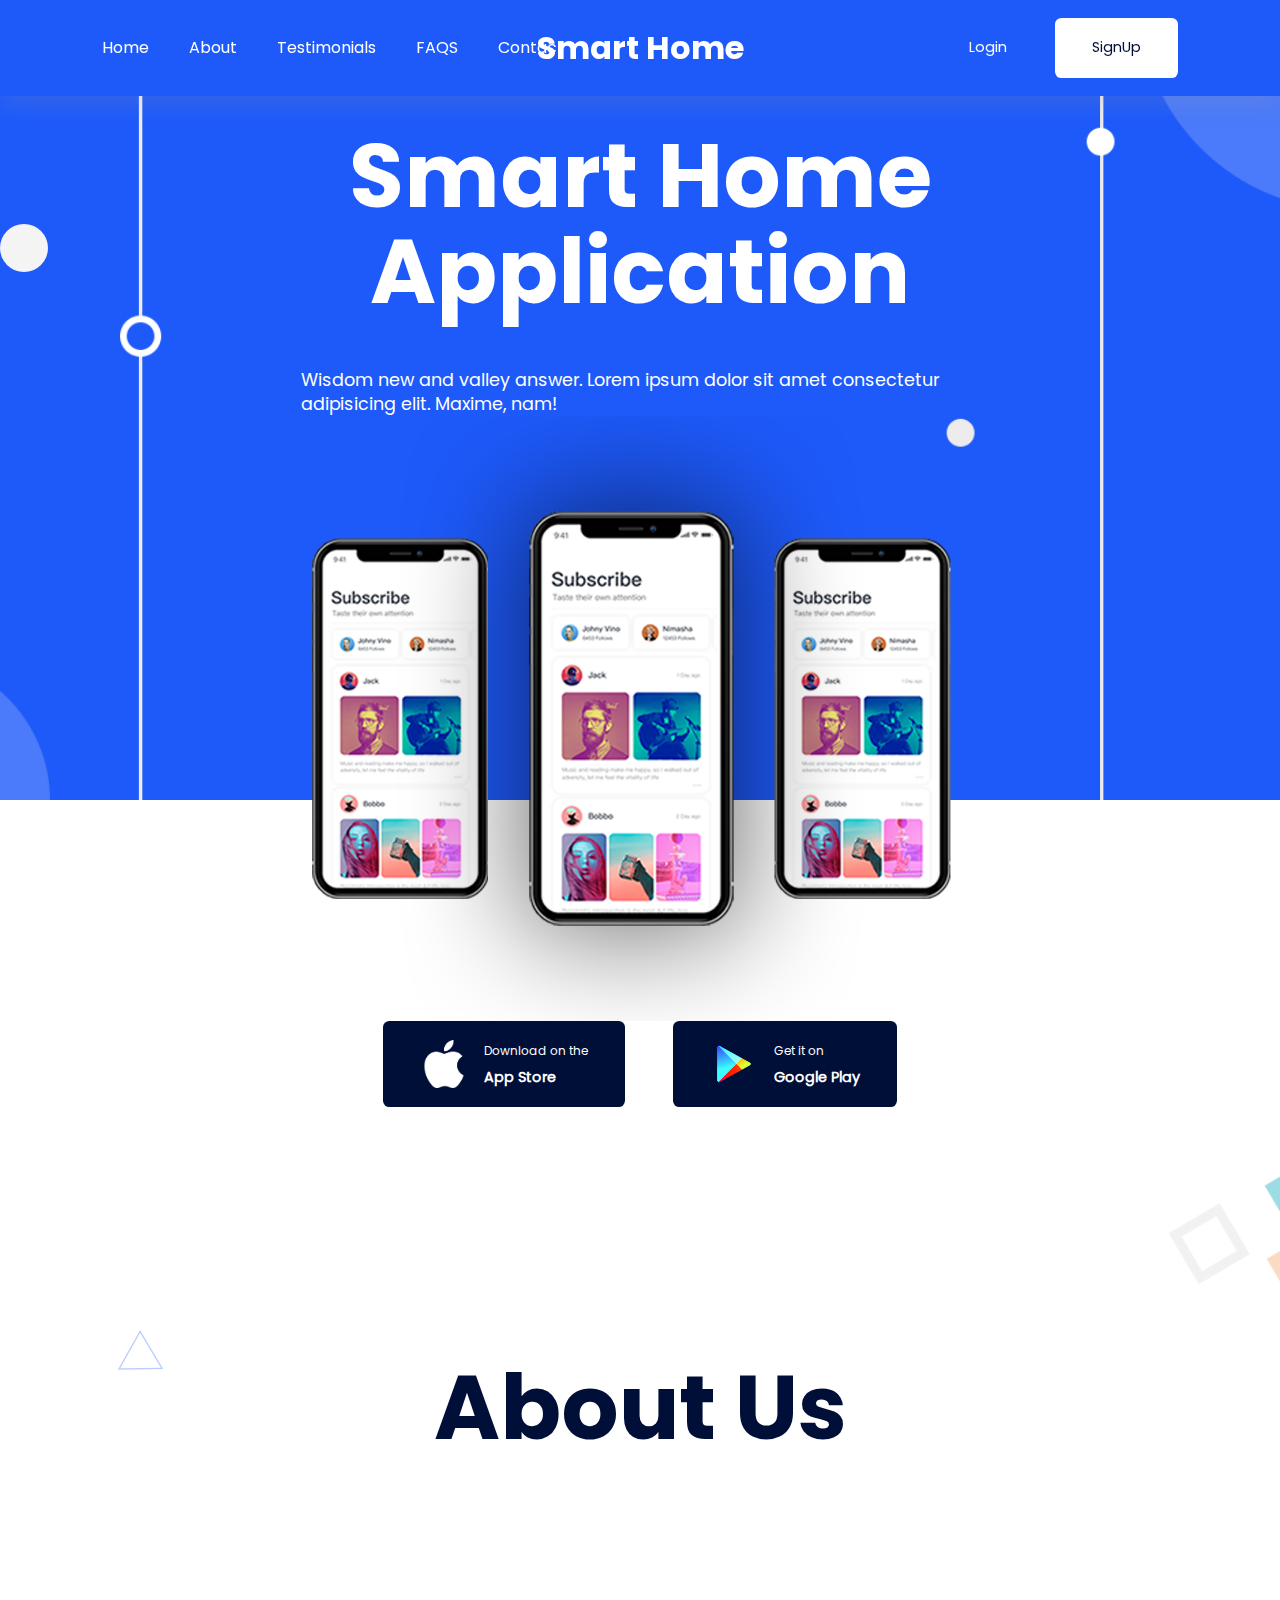
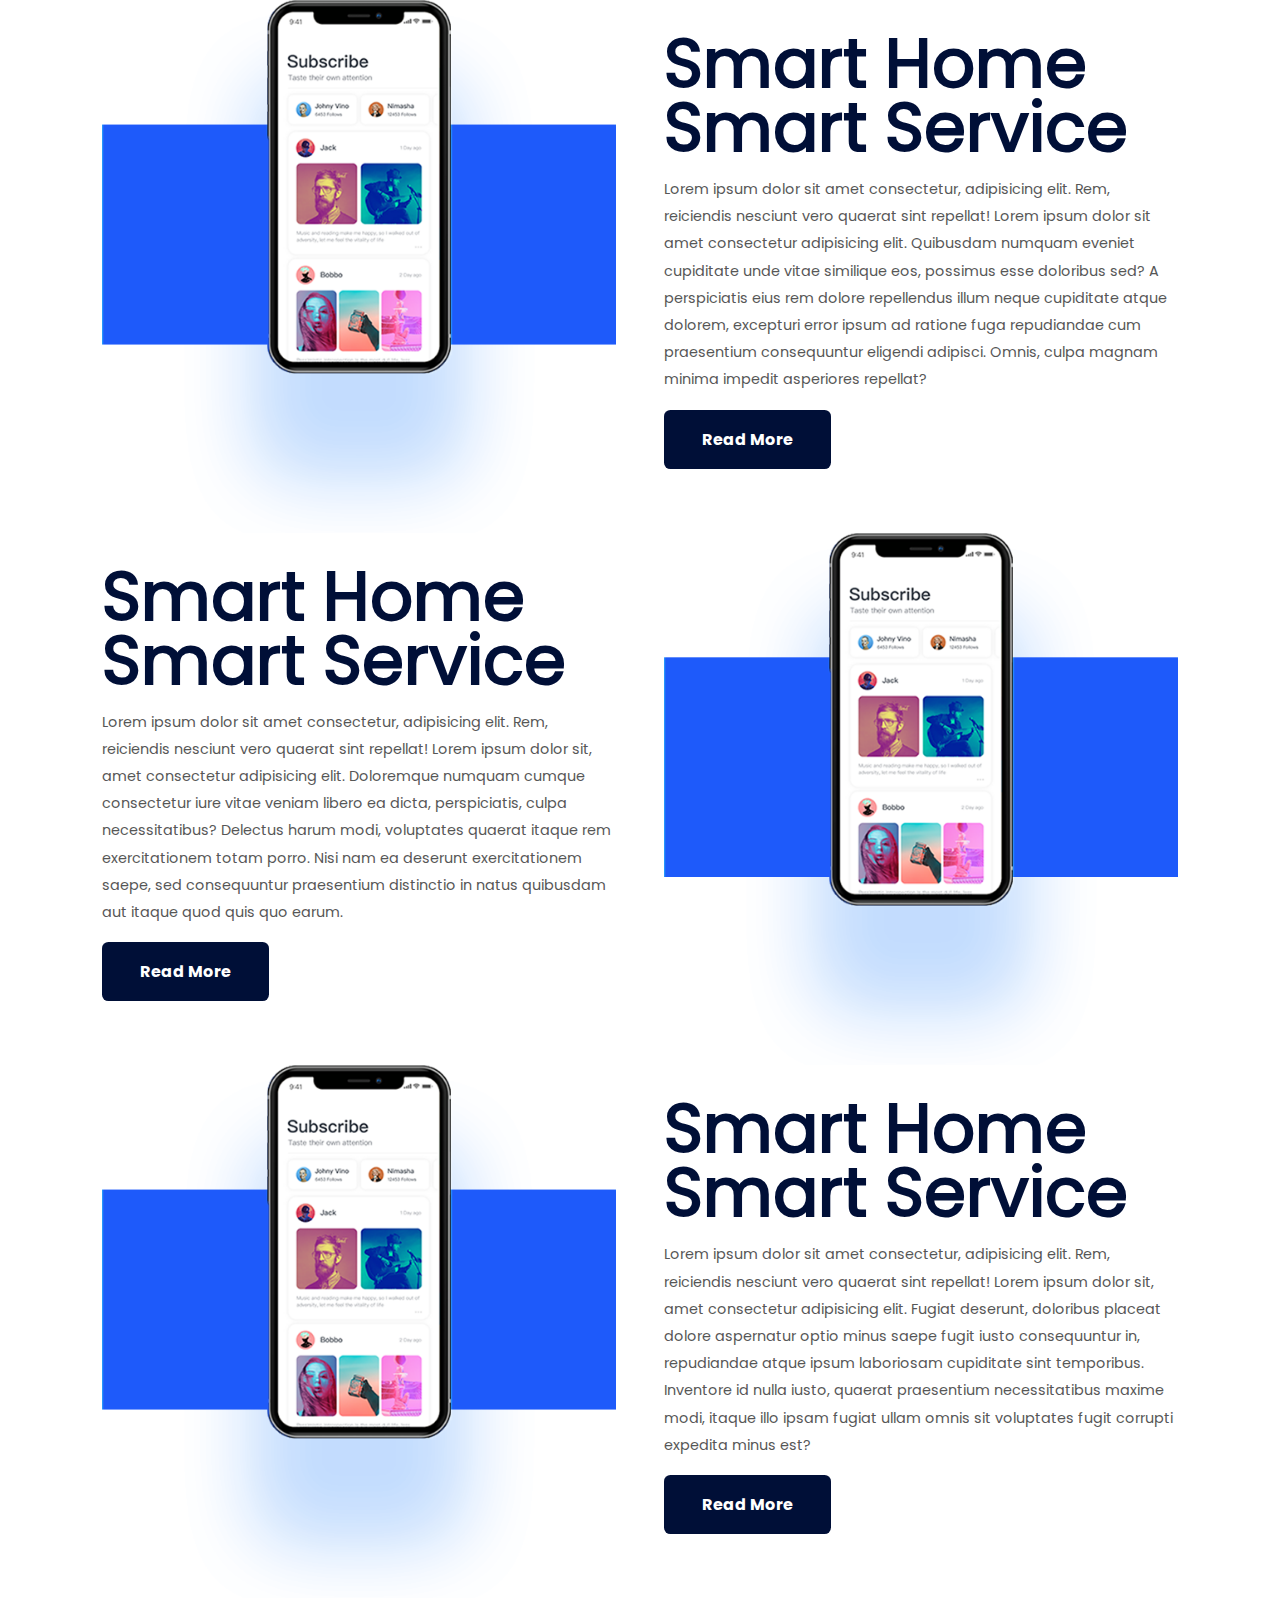
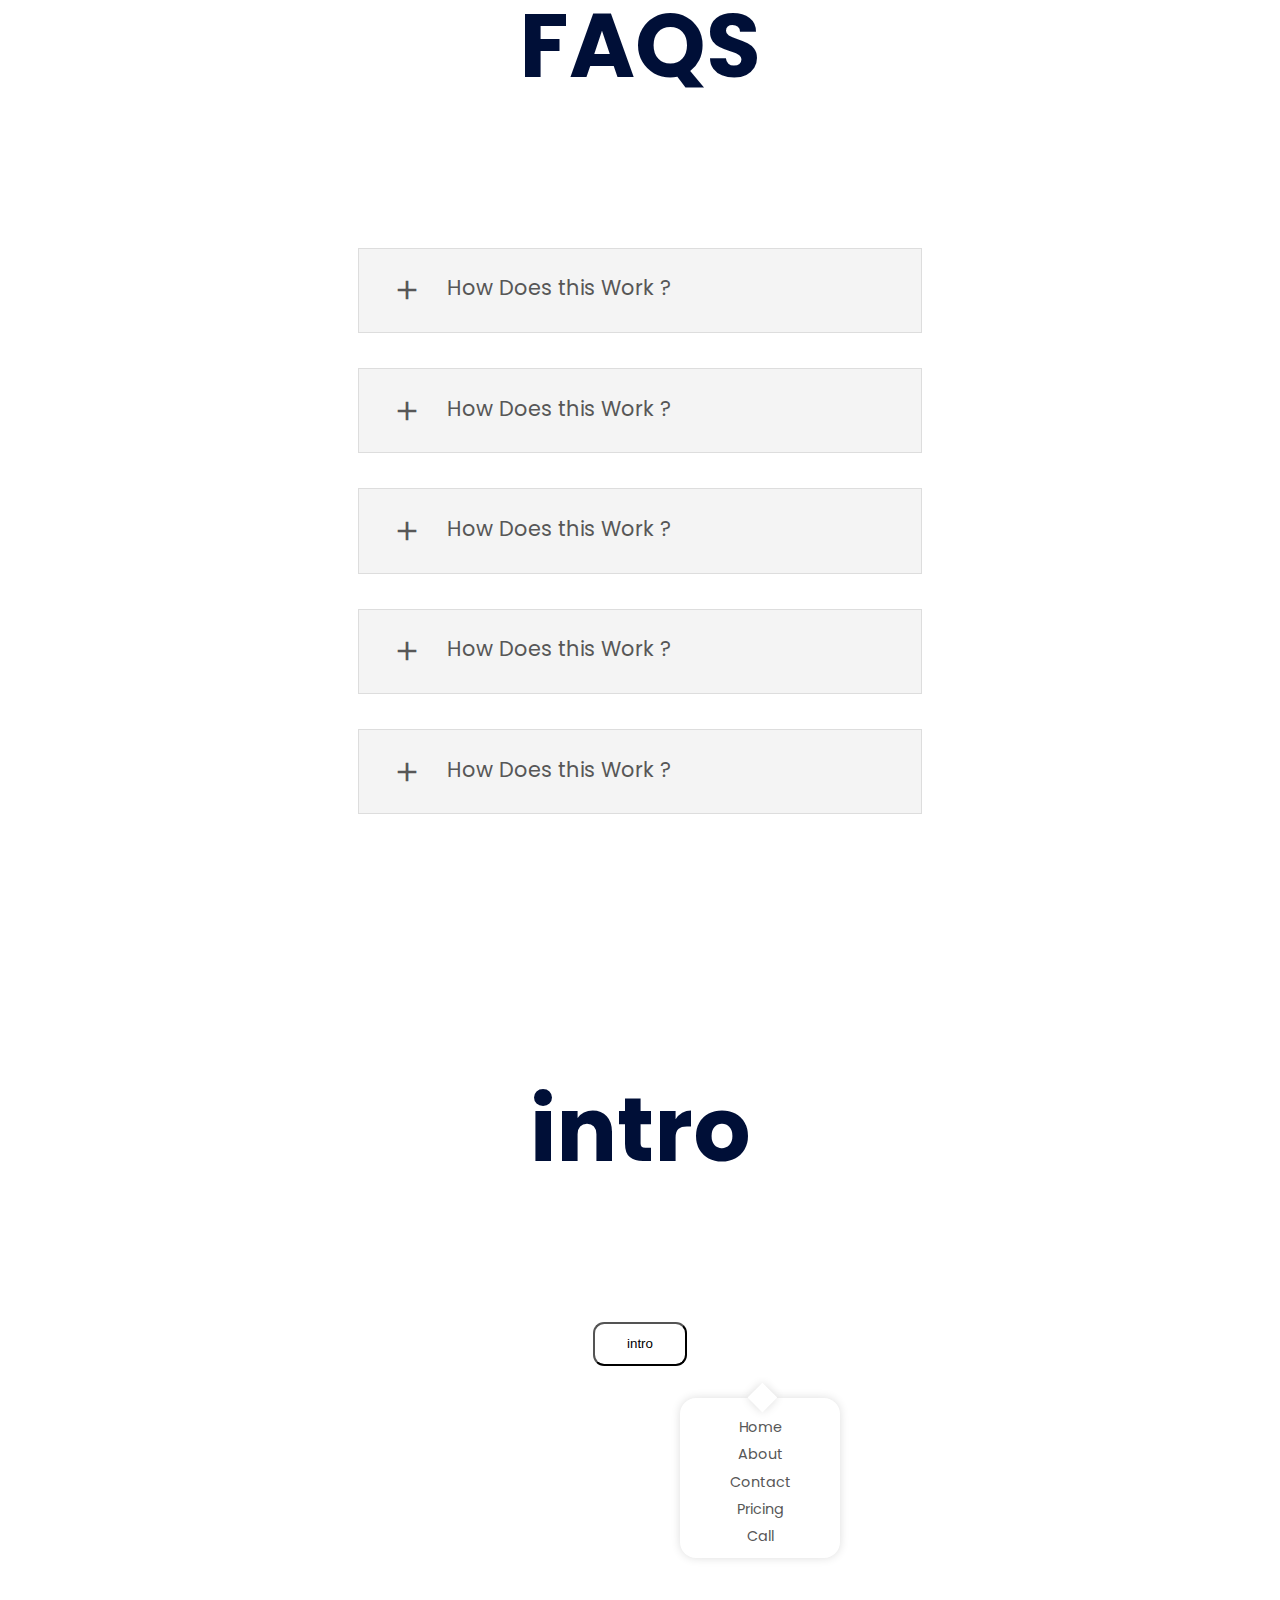
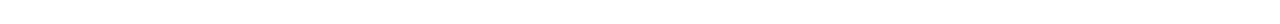
<file: index.html>
<!DOCTYPE html>
<html lang="en">
<head>
    <meta charset="UTF-8">
    <meta http-equiv="X-UA-Compatible" content="IE=edge">
    <link rel="stylesheet" href="/style.css">
    <link href="https://fonts.googleapis.com/icon?family=Material+Icons+Sharp"
    rel="stylesheet">
    <meta name="viewport" content="width=device-width, initial-scale=1.0">
    <title>Smart Home</title>
</head>
<body>
    
    <nav>
        <div class="container nav_container">
            <ul class="nav_items">
                <li><a href="">Home</a></li>
                <li><a href="#about">About</a></li>
                <li><a href="#testimonials">Testimonials</a></li>
                <li><a href="#faqs">FAQS</a></li>
                <li><a href="contact.html">Contact</a></li>
            </ul>


            <h3><a href="index.html" class="nav_logo">Smart Home</a></h3>

            <div class="nav_signin_signup">
                <a href="">Login</a>
                <a href="" class="btn cb">SignUp</a>
            </div>

            <button class="menu-btn">
                <span class="material-icons-sharp">
                    menu
                </span>
            </button>

            <button class="menu-btn">
                <span class="material-icons-sharp">
                    close
                </span>
            </button>
        </div>
    </nav>

    <!-- ---------------- Header Section -------------- -->

    <header>
        <div class="container header_container">
            <h1 class="header_title">Smart Home <br>Application</h1>
            <p class="lead">Wisdom new and valley answer. Lorem ipsum dolor sit amet consectetur adipisicing elit. Maxime, nam!</p>
            <div class="header_img">
                <img src="/assets/3-mobile.png" alt="">
            </div>

            <div class="cta">
                <a href="" class="btn btn-primary">
                    <div class="logo">
                        <img src="/assets/pngegg (3).png" alt="" target="_blank">
                    </div>
                    <span>
                        <small>Download on the</small>
                        <h4>App Store</h4>
                    </span>
                </a>


                <a href="" class="btn btn-primary">
                    <div class="logo">
                        <img src="/assets/playStore.png" alt="" target="_blank">
                    </div>
                    <span>
                        <small>Get it on</small>
                        <h4>Google Play</h4>
                    </span>
                </a>
            </div>

            <!-- ------------- Header Social --------------- -->

            <div class="header_socials">
                <a href="https://facebook.com/apple" target="_blank">
                    <img src="/assets/facebook.png">
                </a>

                <a href="https://instagram.com/apple" target="_blank">
                    <img src="/assets/instagram.png">
                </a>

                <a href="https://twitter.com/apple" target="_blank">
                    <img src="/assets/twitter.png">
                </a>

                <a href="https://linkedin.com/apple" target="_blank">
                    <img src="/assets/linkedin.png">
                </a>
            </div>

        </div>

        <div class="header_dec1"></div>
    </header>

    <section id="about">
        <h1 class="title">About Us</h1>
        <div class="container">
            <article class="about_article">
                <div class="about_img">
                    <img src="/assets/bg-blue-mobile.png" alt="">
                </div>
                <div class="about-text">
                    <h2>Smart Home Smart Service</h2>
                    <p>Lorem ipsum dolor sit amet consectetur, adipisicing elit. Rem, reiciendis nesciunt vero quaerat sint repellat! Lorem ipsum dolor sit amet consectetur adipisicing elit. Quibusdam numquam eveniet cupiditate unde vitae similique eos, possimus esse doloribus sed? A perspiciatis eius rem dolore repellendus illum neque cupiditate atque dolorem, excepturi error ipsum ad ratione fuga repudiandae cum praesentium consequuntur eligendi adipisci. Omnis, culpa magnam minima impedit asperiores repellat?</p>
                    <button class="btn btn-primary">Read More</button>
                </div>
            </article>



            <article class="about_article">
                <div class="about-text">
                    <h2>Smart Home Smart Service</h2>
                    <p>Lorem ipsum dolor sit amet consectetur, adipisicing elit. Rem, reiciendis nesciunt vero quaerat sint repellat! Lorem ipsum dolor sit, amet consectetur adipisicing elit. Doloremque numquam cumque consectetur iure vitae veniam libero ea dicta, perspiciatis, culpa necessitatibus? Delectus harum modi, voluptates quaerat itaque rem exercitationem totam porro. Nisi nam ea deserunt exercitationem saepe, sed consequuntur praesentium distinctio in natus quibusdam aut itaque quod quis quo earum.</p>
                    <button class="btn btn-primary">Read More</button>
                </div>

                <div class="about_img">
                    <img src="/assets/bg-blue-mobile.png" alt="">
                </div>
            </article>



            <article class="about_article">
                <div class="about_img">
                    <img src="/assets/bg-blue-mobile.png" alt="">
                </div>
                <div class="about-text">
                    <h2>Smart Home Smart Service</h2>
                    <p>Lorem ipsum dolor sit amet consectetur, adipisicing elit. Rem, reiciendis nesciunt vero quaerat sint repellat! Lorem ipsum dolor sit, amet consectetur adipisicing elit. Fugiat deserunt, doloribus placeat dolore aspernatur optio minus saepe fugit iusto consequuntur in, repudiandae atque ipsum laboriosam cupiditate sint temporibus. Inventore id nulla iusto, quaerat praesentium necessitatibus maxime modi, itaque illo ipsam fugiat ullam omnis sit voluptates fugit corrupti expedita minus est?</p>
                    <button class="btn btn-primary">Read More</button>
                </div>
            </article>
        </div>
    </section>

    <!-- ------------- FAQS ------------------ -->
    <section id="faqs">
        <h1 class="title">FAQS</h1>
        <div class="container faqs_container">
            <article class="faqs">
                
                    <span class="material-icons-sharp">
                        add
                    </span>
                    <div class="faqs_ques">
                        <h4 class="ques">How Does this Work ?</h4>
                        <p class="ans">Lorem ipsum dolor sit amet consectetur adipisicing elit. Obcaecati
                        labore quo fugit recusandae vel quibusdam voluptatem praesentium consectetur laudantium soluta?</p>
                    </div>
                
            </article>



            <article class="faqs">
                
                <span class="material-icons-sharp">
                    add
                </span>
                <div class="faqs_ques">
                    <h4 class="ques">How Does this Work ?</h4>
                    <p class="ans">Lorem ipsum dolor sit amet consectetur adipisicing elit. Obcaecati
                    labore quo fugit recusandae vel quibusdam voluptatem praesentium consectetur laudantium soluta?</p>
                </div>
            
            </article>


            <article class="faqs">
                
                <span class="material-icons-sharp">
                    add
                </span>
                <div class="faqs_ques">
                    <h4 class="ques">How Does this Work ?</h4>
                    <p class="ans">Lorem ipsum dolor sit amet consectetur adipisicing elit. Obcaecati
                    labore quo fugit recusandae vel quibusdam voluptatem praesentium consectetur laudantium soluta?</p>
                </div>
            
            </article>


            <article class="faqs">
                
                <span class="material-icons-sharp">
                    add
                </span>
                <div class="faqs_ques">
                    <h4 class="ques">How Does this Work ?</h4>
                    <p class="ans">Lorem ipsum dolor sit amet consectetur adipisicing elit. Obcaecati
                    labore quo fugit recusandae vel quibusdam voluptatem praesentium consectetur laudantium soluta?</p>
                </div>
            
            </article>

            <article class="faqs">
                
                <span class="material-icons-sharp">
                    add
                </span>
                <div class="faqs_ques">
                    <h4 class="ques">How Does this Work ?</h4>
                    <p class="ans">Lorem ipsum dolor sit amet consectetur adipisicing elit. Obcaecati
                    labore quo fugit recusandae vel quibusdam voluptatem praesentium consectetur laudantium soluta?</p>
                </div>
            
            </article>

        </div>

    </section>


    <section class="box">
        <div class="move-box">
            
        </div>
    </section>  

    <section class="right-side">
        <div class="triangle">
            <img src="/assets/triangle.png" alt="">
        </div>
    </section>


    <section class="intro">
        <h1 class="title">intro</h1>
        <div>
            <button>intro</button>
            <div class="item">
                <ul>
                    <li><a href="">Home</a></li>
                    <li><a href="">About</a></li>
                    <li><a href="">Contact</a></li>
                    <li><a href="">Pricing</a></li>
                    <li><a href="">Call</a></li>
                </ul>
                
            </div>
            
        </div>
        
    </section>
    <script type="module" src="/main.js"></script>
</body>
</html>
</file>
<file: style.css>
@import url(/utility.css);

*{
    margin: 0%;
    padding: 0%;
    box-sizing: border-box;
    user-select: none;
    text-decoration: none;
    outline: none;
}

:root{
    --color-primary:#1e5afa;
    --color-primary-variant:rgba(0,0,240,0.2);
    --color-white:#ffffff;
    --color-light:#f4f4f4;
    --color-black:#000f37;
    --color-dark:#575757;

    --bottom-section-padding:12rem;
    --bottom-section-padding-mobile:8rem;

    --transition:all 400ms ease;

    --container-width:84%;
    --container-width-tablet:90%;
    --container-width-phone:94%;
}

html{
    scroll-behavior: smooth;
}

body{
    font-family: pp-r;
    font-size: 0.9rem;
    overflow-x: hidden;
    color: var(--color-dark) !important;
    line-height: 1.7rem;
    background: var(--color-white);
}

img{
    display: block;
    width: 100%;
}


h1{
    font-size: 5.6rem;
    line-height: 6rem;
    font-family: pp-bold;
    color: var(--color-black);
}

h2{
    font-size: 3rem;
    line-height: 1rem;
    color: var(--color-black);
}

h3{
    font-size: 2rem;
    font-weight: 600;
}

.lead{
    width: 63%;
    font-size: 1.1rem;
    font-weight: 400;
    line-height: 1.5rem;
    margin: 1.5rem auto 3rem;
}

a{
    color: var(--color-white);
    font-weight: 300;
}

.btn{
    display: inline-block;
    padding: 1rem 2.3rem;
    background: var(--color-white);
    color: var(--color-white);
    font-weight: 500;
    border-radius: 0.4rem;
    transition: all 300ms ease;
}


.btn-primary{
    background-color: var(--color-black);
    color: var(--color-white);
    border: 1px solid transparent;
    transition: all 300ms ease;
}

.btn-primary:hover{
    background-color: var(--color-white);
    color: var(--color-black);
    border-color: var(--color-black);
}

.avatar{
    width: 2.2rem;
    height: 2.2rem;
    border-radius: 50%;
    overflow: hidden;
    aspect-ratio: 1/1;
}

.section{
    max-width: 100vw;
    padding-bottom: var(--bottom-section-padding);
}

.cb{
    color: var(--color-black);
}


/* --------------- Nav -------------------- */

.container{
    width: var(--container-width);
    margin: 0 auto;
}

nav{
    background: var(--color-primary);
    width: 100vw;
    height: 6rem;
    place-items: center;
    position: fixed;
    top: 0%;
    left: 0%;
    display: grid;
    z-index: 2;
    box-shadow: rgba(149, 157, 165, 0.2) 0px 8px 24px;
}

.nav_container{
    display: flex;
    align-items: center;
    justify-content: space-between;
}

nav button{
    display: none;
}

.nav_container ul{
    display: flex;
    align-items: center;
    gap: 2.5rem;
    list-style: none;
    font-size: 1rem;
    font-family: pp-r;
}

.nav_signin_signup{
    display: flex;
    align-items: center;
    gap: 3rem;
}

.nav_logo{
    position: absolute;
    top: 50%;
    left: 50%;
    transform: translate(-50%,-50%);
    font-family: pp-bold;
}



/* ------------ Header Section ------------- */

header{
    padding-top: 7rem;
    background: url(/assets/hero-bg.png);
    background-repeat: no-repeat;
    width: 100%;
    height: 800px;
    background-position: center;
    background-size: cover;
}

.header_socials img{
    /* background-color: var(--color-white); */
    position: absolute;
    width: 2rem;
    height: 6rem;
    top: 10rem;
    left: 10rem;
    padding: 1rem;
    z-index: 5;
}

.header_socials img{
    width: 1rem;
    height: 1rem;
}

.cta{
    display: flex;
    align-items: center;
    justify-content: center;
    gap: 3rem;
}

.cta a{
    display: flex;
    align-items: center;
    gap: 1rem;
}

.cta .logo img{
    width: 3rem;
    height: 3rem;
}

.header_title{
    color: var(--color-white);
    text-align: center;
    padding: 1rem 0 1.5rem 0;
}

header .lead{
    color: var(--color-white);
    margin-bottom: 0;
}

.header_img{
    width: 100%;
}

.cta .btn-primary{
    border: none;
}

.cta .btn-primary:hover{
    background-color: var(--color-black);
    color: var(--color-white);
}

.header_dec1{
    background: url(/assets/dec-1.png);
    position: absolute;
    top: 120%;
    background-repeat: no-repeat;
    width: 100%;
    height: 800px;
    background-size: cover;
    background-position: center;
}

/* ------------------- About Section -------------------- */

#about{
    margin-top: 35rem;
}

.title{
    text-align: center;
    margin-bottom: 9rem;
}


.about_article{
    display: flex;
    /* align-items: center; */
    gap: 3rem;
}

.about_img{
    flex-basis: 50%;
}

.about-text{
    flex-basis: 50%;
    margin-top: 2rem;
}

.about-text h2{
    font-size: 4.2rem;
    line-height: 4rem;
}

.about-text p{
    margin: 1rem 0;
}

.about-text .btn-primary{
    font-family: pp-bold;
    font-size: 1rem;
}

/* -------------------- FAQS Section ---------------------- */

.faqs_container{
    width: 44%;
    display: flex;
    flex-direction: column;
    gap: 1rem;
}

.faqs{
    display: flex;
    background-color: var(--color-light);
    gap: 1.5rem;
    padding: 1.6rem 2rem;
    border: 1px solid #ddd;
    cursor: pointer;
    margin: 0.6rem 0;
}

.faqs:hover{
    color: var(--color-primary);
    border-color: var(--color-primary);
}

.faqs span{
    font-size: 2rem;
}

.faqs .faqs_ques h4{
    font-size: 1.3rem;
    font-weight: 500;
}

.ans{
    margin-top: 1rem;
    display: none;
}


.faqs.open{
    border-color: var(--color-primary);
    color: var(--color-primary);
    box-shadow: 0 2rem 2rem var(--color-primary-variant);
    z-index: 1;
    transition: all 600ms;
}

.faqs.open .ans{
    display: block;
}

/* ----------- box ----------------- */

.box{
    width: 100%;
    height: 600px;
    position: absolute;
    top: 14rem;
}

.move-box{
    width: 3rem;
    height: 3rem;
    background-color: var(--color-light);
    border-radius: 50%;
    animation-name: square;
    animation-duration: 2s;
    animation-timing-function: cubic-bezier(0.1,0.4,1.0,0.1);
    animation-delay: 2s;
    animation-iteration-count: infinite;
    animation-direction: alternate;
    /* animation: square 5s 5 alternate; */
}

@keyframes square{
    0%{
        
    }
    100%{
        background-color: var(--color-light);
        width: 6rem;
        height: 6rem;
        margin-left: 5rem;
    }
}


.triangle{
    width: 40%;
    position: absolute;
    top: 78rem;
    color: var(--color-light);
    z-index: 1000;
    opacity: 0.3;
    animation-name: angle;
    animation-duration: 20s;
    animation-timing-function: cubic-bezier(0.455, 0.03, 0.515, 0.955);
    animation-iteration-count: infinite;
    animation-direction: alternate;

}

@keyframes angle{
    0%{
        transform: rotate(10deg);
    }
    25%{
        transform: rotate(25deg);
    }
    50%{
        transform: rotate(50deg);
    }
    75%{
        transform: rotate(70deg);
    }
    100%{
        transform: rotate(100deg);
    }
}

.intro{
    text-align: center;
    position: relative;
    display: flex;
    flex-direction: column;
    align-items: center;
    justify-content: center;
    width: 100%;
    height: 50rem;
}

.intro > div button{
    padding: 0.8rem 2rem;
    border: 2px solid --color-light;
    border-radius: 0.7rem;
    background: transparent;
    cursor: pointer;
}

.item{
    position: absolute;
    left: 42.5rem;
    width: 10rem;
    height: 10rem;
    color: var(--color-dark) !important;
    background-color: var(--color-white);
    padding: 1rem;
    box-shadow: 0 0 10px 0 #ddd;
    border-radius: 1rem;
    margin-top: 2rem;
    transition: all 3s ease;
}

.item::before{
    content: '';
    position: absolute;
    top: -0.7rem;
    left: 45%;
    display: block;
    width: 1.3rem;
    height: 1.3rem;
    background-color: var(--color-white);
    transform: rotate(45deg);
    box-shadow: 0  0 10px 0 #ddd ;
}


.item ul{
    list-style: none;
}

.item a{
    color: var(--color-dark);
}
</file>
